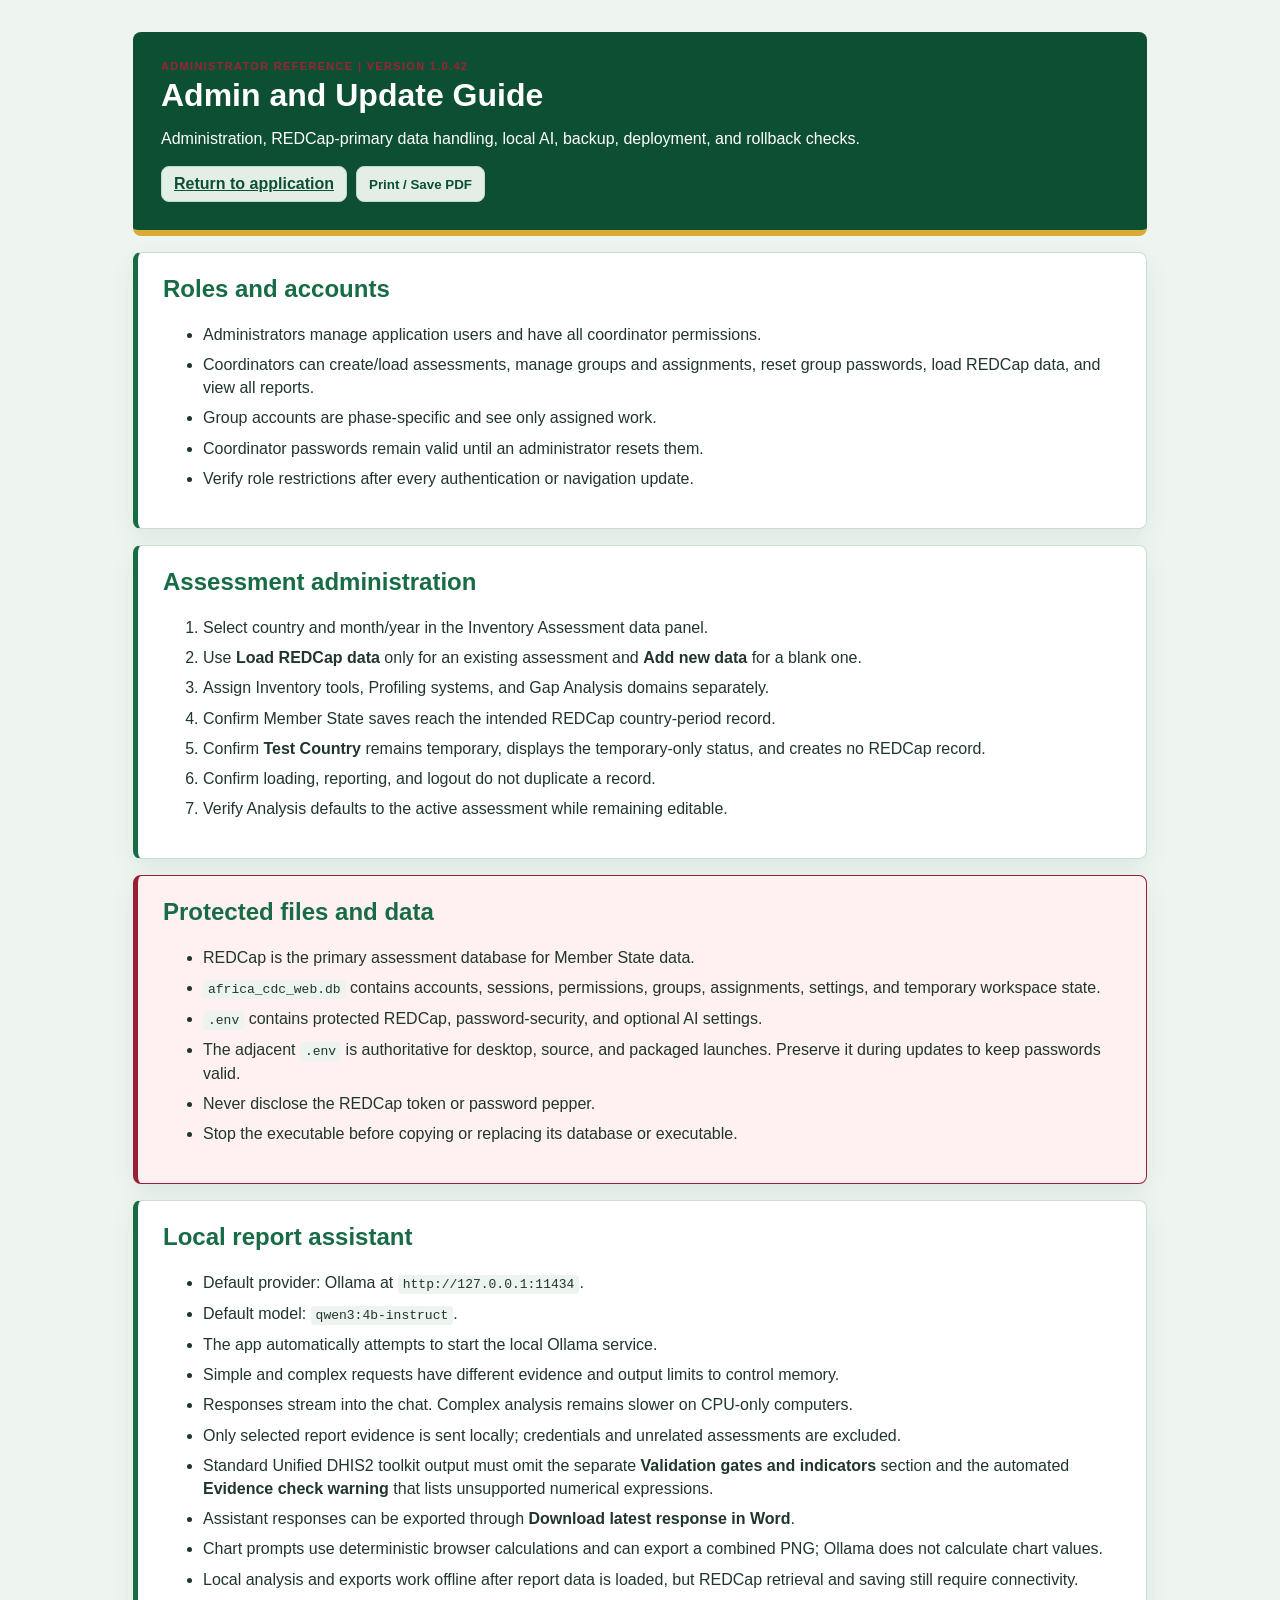
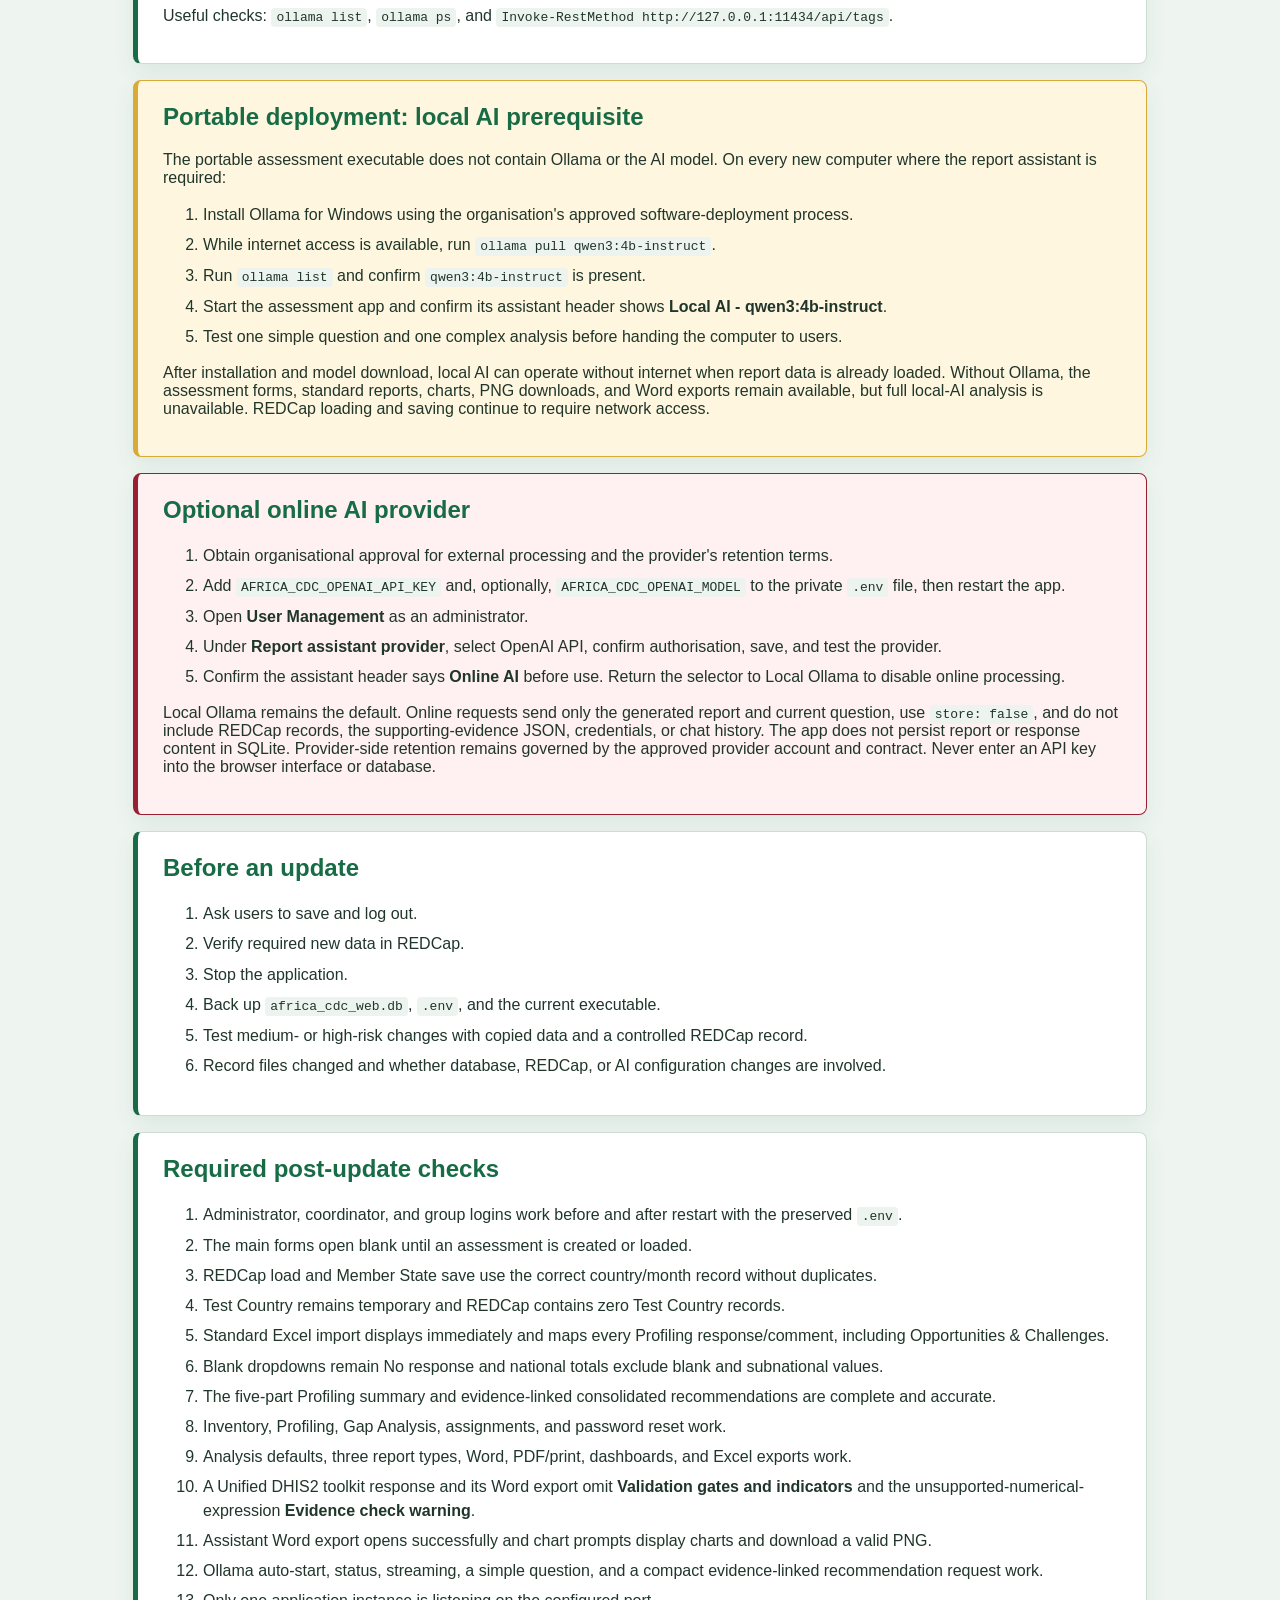
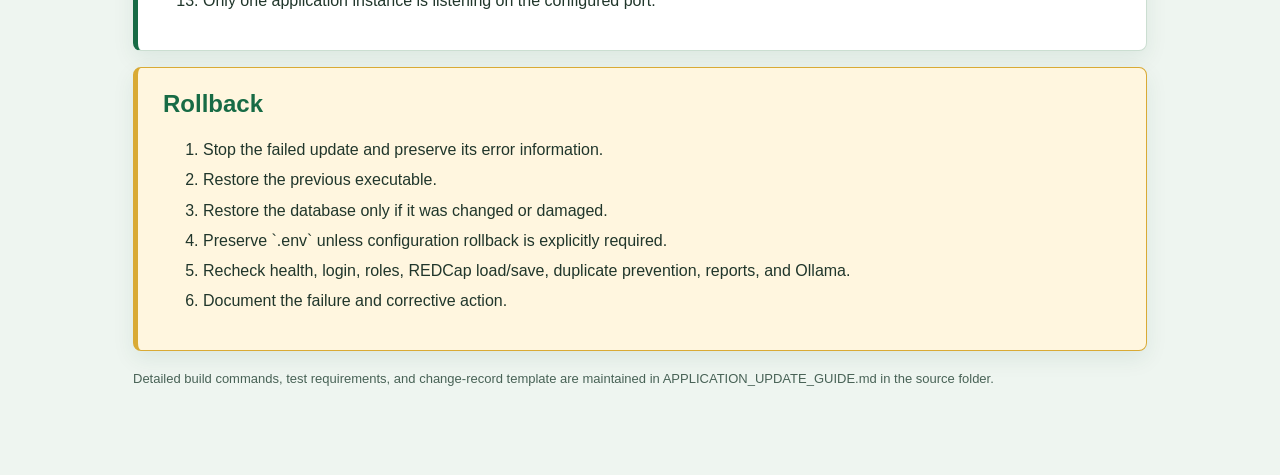
<file: static/admin-guide.html>
<!doctype html>
<html lang="en">
<head>
  <meta charset="utf-8">
  <meta name="viewport" content="width=device-width,initial-scale=1">
  <title>Admin Guide | Africa CDC Assessment</title>
  <link rel="stylesheet" href="styles.css?v=22">
  <style>body{background:#eef5f0}.guide{max-width:1050px;margin:32px auto;padding:0 18px 50px}.guide-header{background:#0d4f32;color:#fff;padding:28px;border-radius:8px;border-bottom:6px solid #d9aa35}.guide-header h1{margin:5px 0}.guide-card{background:#fff;border:1px solid #cbded1;border-left:5px solid #176b45;border-radius:8px;padding:22px 25px;margin-top:16px;box-shadow:0 8px 22px rgba(13,79,50,.08)}.guide-card h2{color:#176b45;margin-top:0}.guide-card li{margin:7px 0;line-height:1.45}.warning{background:#fff6df;border-color:#d9aa35}.danger{background:#fff0f2;border-color:#991f35}.guide-actions{display:flex;gap:9px;flex-wrap:wrap;margin-top:18px}.guide code{background:#edf3ef;padding:2px 5px;border-radius:4px}.guide-footer{margin-top:20px;color:#486256;font-size:13px}</style>
</head>
<body>
<main class="guide">
  <header class="guide-header"><p class="eyebrow">ADMINISTRATOR REFERENCE | VERSION 1.0.42</p><h1>Admin and Update Guide</h1><p>Administration, REDCap-primary data handling, local AI, backup, deployment, and rollback checks.</p><div class="guide-actions"><a class="button secondary" href="app">Return to application</a><button class="button secondary" onclick="window.print()">Print / Save PDF</button></div></header>
  <section class="guide-card"><h2>Roles and accounts</h2><ul><li>Administrators manage application users and have all coordinator permissions.</li><li>Coordinators can create/load assessments, manage groups and assignments, reset group passwords, load REDCap data, and view all reports.</li><li>Group accounts are phase-specific and see only assigned work.</li><li>Coordinator passwords remain valid until an administrator resets them.</li><li>Verify role restrictions after every authentication or navigation update.</li></ul></section>
  <section class="guide-card"><h2>Assessment administration</h2><ol><li>Select country and month/year in the Inventory Assessment data panel.</li><li>Use <strong>Load REDCap data</strong> only for an existing assessment and <strong>Add new data</strong> for a blank one.</li><li>Assign Inventory tools, Profiling systems, and Gap Analysis domains separately.</li><li>Confirm Member State saves reach the intended REDCap country-period record.</li><li>Confirm <strong>Test Country</strong> remains temporary, displays the temporary-only status, and creates no REDCap record.</li><li>Confirm loading, reporting, and logout do not duplicate a record.</li><li>Verify Analysis defaults to the active assessment while remaining editable.</li></ol></section>
  <section class="guide-card danger"><h2>Protected files and data</h2><ul><li>REDCap is the primary assessment database for Member State data.</li><li><code>africa_cdc_web.db</code> contains accounts, sessions, permissions, groups, assignments, settings, and temporary workspace state.</li><li><code>.env</code> contains protected REDCap, password-security, and optional AI settings.</li><li>The adjacent <code>.env</code> is authoritative for desktop, source, and packaged launches. Preserve it during updates to keep passwords valid.</li><li>Never disclose the REDCap token or password pepper.</li><li>Stop the executable before copying or replacing its database or executable.</li></ul></section>
  <section class="guide-card"><h2>Local report assistant</h2><ul><li>Default provider: Ollama at <code>http://127.0.0.1:11434</code>.</li><li>Default model: <code>qwen3:4b-instruct</code>.</li><li>The app automatically attempts to start the local Ollama service.</li><li>Simple and complex requests have different evidence and output limits to control memory.</li><li>Responses stream into the chat. Complex analysis remains slower on CPU-only computers.</li><li>Only selected report evidence is sent locally; credentials and unrelated assessments are excluded.</li><li>Standard Unified DHIS2 toolkit output must omit the separate <strong>Validation gates and indicators</strong> section and the automated <strong>Evidence check warning</strong> that lists unsupported numerical expressions.</li><li>Assistant responses can be exported through <strong>Download latest response in Word</strong>.</li><li>Chart prompts use deterministic browser calculations and can export a combined PNG; Ollama does not calculate chart values.</li><li>Local analysis and exports work offline after report data is loaded, but REDCap retrieval and saving still require connectivity.</li></ul><p>Useful checks: <code>ollama list</code>, <code>ollama ps</code>, and <code>Invoke-RestMethod http://127.0.0.1:11434/api/tags</code>.</p></section>
  <section class="guide-card warning"><h2>Portable deployment: local AI prerequisite</h2><p>The portable assessment executable does not contain Ollama or the AI model. On every new computer where the report assistant is required:</p><ol><li>Install Ollama for Windows using the organisation's approved software-deployment process.</li><li>While internet access is available, run <code>ollama pull qwen3:4b-instruct</code>.</li><li>Run <code>ollama list</code> and confirm <code>qwen3:4b-instruct</code> is present.</li><li>Start the assessment app and confirm its assistant header shows <strong>Local AI - qwen3:4b-instruct</strong>.</li><li>Test one simple question and one complex analysis before handing the computer to users.</li></ol><p>After installation and model download, local AI can operate without internet when report data is already loaded. Without Ollama, the assessment forms, standard reports, charts, PNG downloads, and Word exports remain available, but full local-AI analysis is unavailable. REDCap loading and saving continue to require network access.</p></section>
  <section class="guide-card danger"><h2>Optional online AI provider</h2><ol><li>Obtain organisational approval for external processing and the provider's retention terms.</li><li>Add <code>AFRICA_CDC_OPENAI_API_KEY</code> and, optionally, <code>AFRICA_CDC_OPENAI_MODEL</code> to the private <code>.env</code> file, then restart the app.</li><li>Open <strong>User Management</strong> as an administrator.</li><li>Under <strong>Report assistant provider</strong>, select OpenAI API, confirm authorisation, save, and test the provider.</li><li>Confirm the assistant header says <strong>Online AI</strong> before use. Return the selector to Local Ollama to disable online processing.</li></ol><p>Local Ollama remains the default. Online requests send only the generated report and current question, use <code>store: false</code>, and do not include REDCap records, the supporting-evidence JSON, credentials, or chat history. The app does not persist report or response content in SQLite. Provider-side retention remains governed by the approved provider account and contract. Never enter an API key into the browser interface or database.</p></section>
  <section class="guide-card"><h2>Before an update</h2><ol><li>Ask users to save and log out.</li><li>Verify required new data in REDCap.</li><li>Stop the application.</li><li>Back up <code>africa_cdc_web.db</code>, <code>.env</code>, and the current executable.</li><li>Test medium- or high-risk changes with copied data and a controlled REDCap record.</li><li>Record files changed and whether database, REDCap, or AI configuration changes are involved.</li></ol></section>
  <section class="guide-card"><h2>Required post-update checks</h2><ol><li>Administrator, coordinator, and group logins work before and after restart with the preserved <code>.env</code>.</li><li>The main forms open blank until an assessment is created or loaded.</li><li>REDCap load and Member State save use the correct country/month record without duplicates.</li><li>Test Country remains temporary and REDCap contains zero Test Country records.</li><li>Standard Excel import displays immediately and maps every Profiling response/comment, including Opportunities &amp; Challenges.</li><li>Blank dropdowns remain No response and national totals exclude blank and subnational values.</li><li>The five-part Profiling summary and evidence-linked consolidated recommendations are complete and accurate.</li><li>Inventory, Profiling, Gap Analysis, assignments, and password reset work.</li><li>Analysis defaults, three report types, Word, PDF/print, dashboards, and Excel exports work.</li><li>A Unified DHIS2 toolkit response and its Word export omit <strong>Validation gates and indicators</strong> and the unsupported-numerical-expression <strong>Evidence check warning</strong>.</li><li>Assistant Word export opens successfully and chart prompts display charts and download a valid PNG.</li><li>Ollama auto-start, status, streaming, a simple question, and a compact evidence-linked recommendation request work.</li><li>Only one application instance is listening on the configured port.</li></ol></section>
  <section class="guide-card warning"><h2>Rollback</h2><ol><li>Stop the failed update and preserve its error information.</li><li>Restore the previous executable.</li><li>Restore the database only if it was changed or damaged.</li><li>Preserve `.env` unless configuration rollback is explicitly required.</li><li>Recheck health, login, roles, REDCap load/save, duplicate prevention, reports, and Ollama.</li><li>Document the failure and corrective action.</li></ol></section>
  <p class="guide-footer">Detailed build commands, test requirements, and change-record template are maintained in APPLICATION_UPDATE_GUIDE.md in the source folder.</p>
</main>
</body>
</html>
</file>
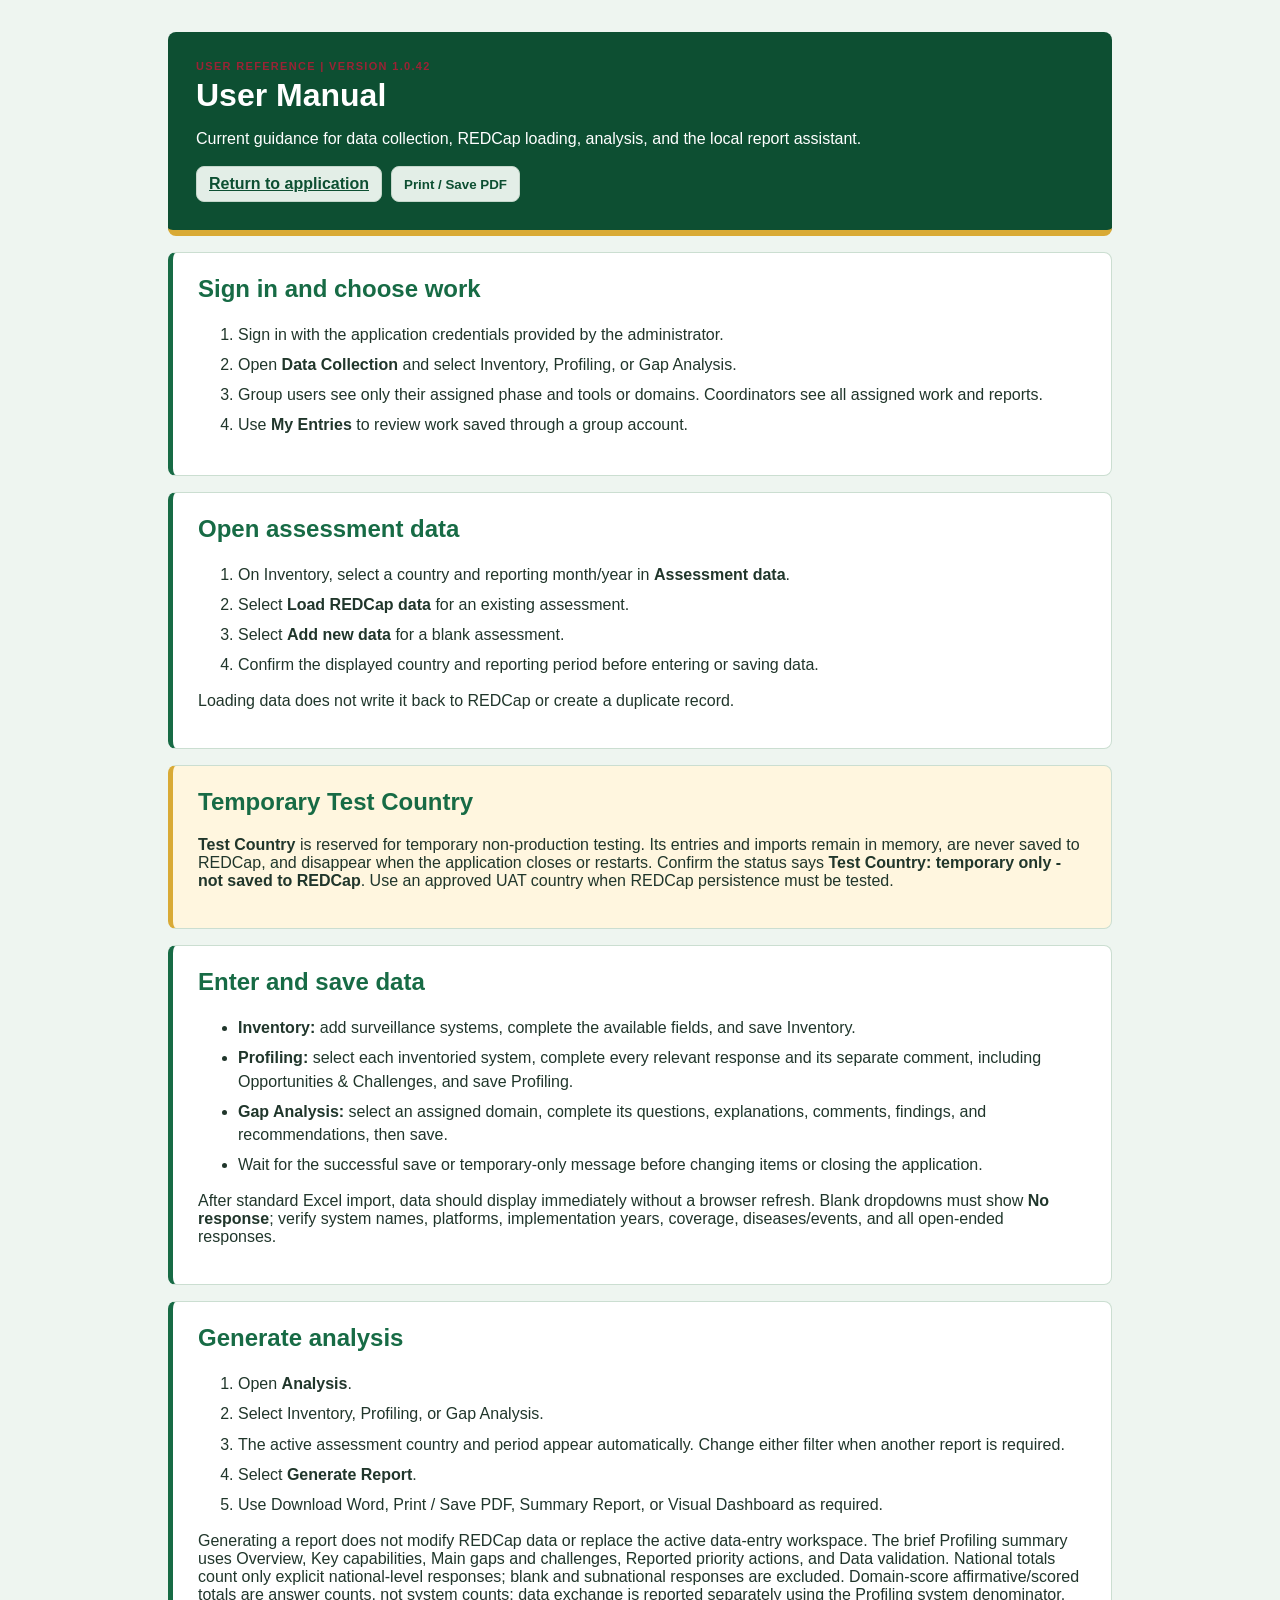
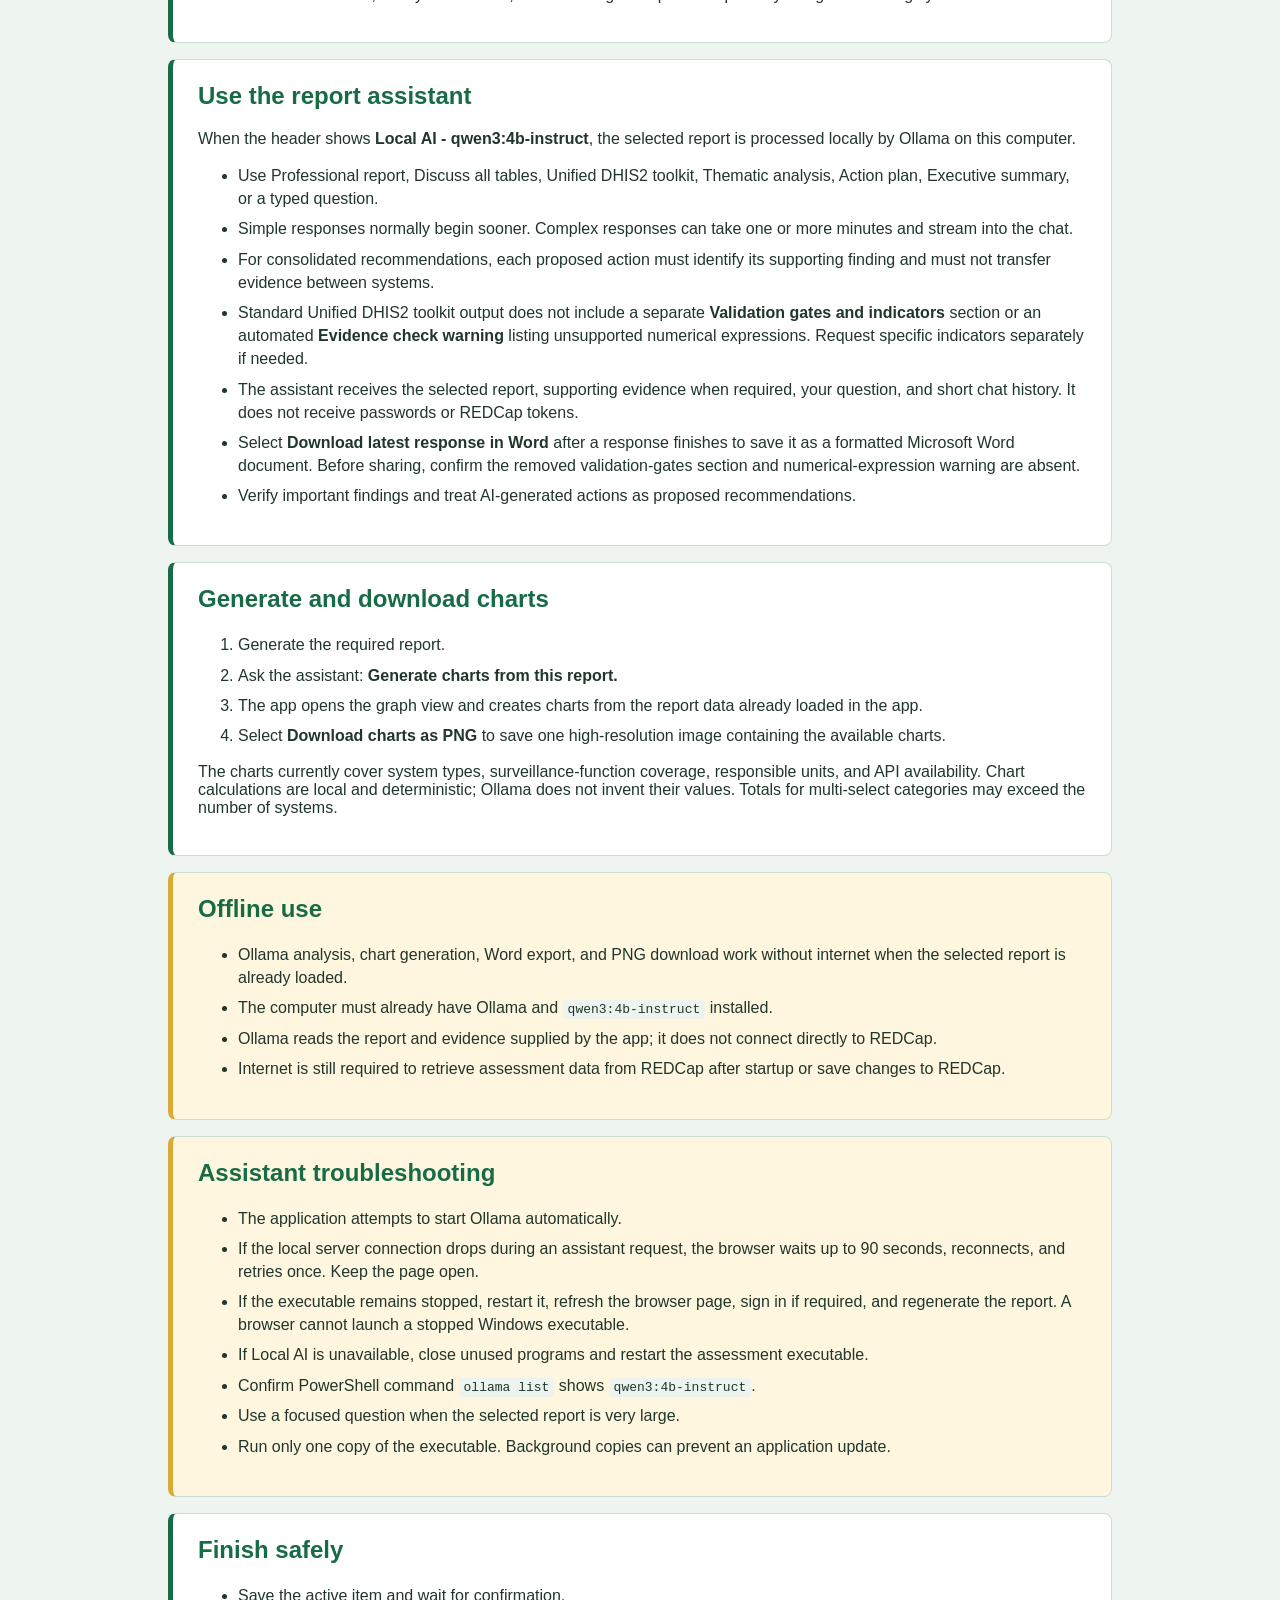
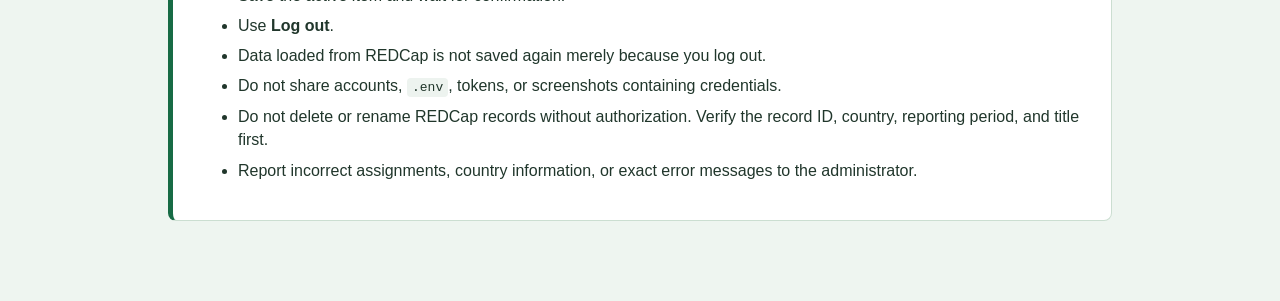
<file: static/user-manual.html>
<!doctype html>
<html lang="en">
<head>
  <meta charset="utf-8">
  <meta name="viewport" content="width=device-width,initial-scale=1">
  <title>User Manual | Africa CDC Assessment</title>
  <link rel="stylesheet" href="styles.css?v=22">
  <style>body{background:#eef5f0}.guide{max-width:980px;margin:32px auto;padding:0 18px 50px}.guide-header{background:#0d4f32;color:#fff;padding:28px;border-radius:8px;border-bottom:6px solid #d9aa35}.guide-header h1{margin:5px 0}.guide-card{background:#fff;border:1px solid #cbded1;border-left:5px solid #176b45;border-radius:8px;padding:22px 25px;margin-top:16px}.guide-card h2{color:#176b45;margin-top:0}.guide-card li{margin:7px 0;line-height:1.45}.guide-actions{display:flex;gap:9px;flex-wrap:wrap;margin-top:18px}.note{background:#fff6df;border-left-color:#d9aa35}.guide code{background:#edf3ef;padding:2px 5px;border-radius:4px}</style>
</head>
<body>
<main class="guide">
  <header class="guide-header"><p class="eyebrow">USER REFERENCE | VERSION 1.0.42</p><h1>User Manual</h1><p>Current guidance for data collection, REDCap loading, analysis, and the local report assistant.</p><div class="guide-actions"><a class="button secondary" href="app">Return to application</a><button class="button secondary" onclick="window.print()">Print / Save PDF</button></div></header>
  <section class="guide-card"><h2>Sign in and choose work</h2><ol><li>Sign in with the application credentials provided by the administrator.</li><li>Open <strong>Data Collection</strong> and select Inventory, Profiling, or Gap Analysis.</li><li>Group users see only their assigned phase and tools or domains. Coordinators see all assigned work and reports.</li><li>Use <strong>My Entries</strong> to review work saved through a group account.</li></ol></section>
  <section class="guide-card"><h2>Open assessment data</h2><ol><li>On Inventory, select a country and reporting month/year in <strong>Assessment data</strong>.</li><li>Select <strong>Load REDCap data</strong> for an existing assessment.</li><li>Select <strong>Add new data</strong> for a blank assessment.</li><li>Confirm the displayed country and reporting period before entering or saving data.</li></ol><p>Loading data does not write it back to REDCap or create a duplicate record.</p></section>
  <section class="guide-card note"><h2>Temporary Test Country</h2><p><strong>Test Country</strong> is reserved for temporary non-production testing. Its entries and imports remain in memory, are never saved to REDCap, and disappear when the application closes or restarts. Confirm the status says <strong>Test Country: temporary only - not saved to REDCap</strong>. Use an approved UAT country when REDCap persistence must be tested.</p></section>
  <section class="guide-card"><h2>Enter and save data</h2><ul><li><strong>Inventory:</strong> add surveillance systems, complete the available fields, and save Inventory.</li><li><strong>Profiling:</strong> select each inventoried system, complete every relevant response and its separate comment, including Opportunities &amp; Challenges, and save Profiling.</li><li><strong>Gap Analysis:</strong> select an assigned domain, complete its questions, explanations, comments, findings, and recommendations, then save.</li><li>Wait for the successful save or temporary-only message before changing items or closing the application.</li></ul><p>After standard Excel import, data should display immediately without a browser refresh. Blank dropdowns must show <strong>No response</strong>; verify system names, platforms, implementation years, coverage, diseases/events, and all open-ended responses.</p></section>
  <section class="guide-card"><h2>Generate analysis</h2><ol><li>Open <strong>Analysis</strong>.</li><li>Select Inventory, Profiling, or Gap Analysis.</li><li>The active assessment country and period appear automatically. Change either filter when another report is required.</li><li>Select <strong>Generate Report</strong>.</li><li>Use Download Word, Print / Save PDF, Summary Report, or Visual Dashboard as required.</li></ol><p>Generating a report does not modify REDCap data or replace the active data-entry workspace. The brief Profiling summary uses Overview, Key capabilities, Main gaps and challenges, Reported priority actions, and Data validation. National totals count only explicit national-level responses; blank and subnational responses are excluded. Domain-score affirmative/scored totals are answer counts, not system counts; data exchange is reported separately using the Profiling system denominator.</p></section>
  <section class="guide-card"><h2>Use the report assistant</h2><p>When the header shows <strong>Local AI - qwen3:4b-instruct</strong>, the selected report is processed locally by Ollama on this computer.</p><ul><li>Use Professional report, Discuss all tables, Unified DHIS2 toolkit, Thematic analysis, Action plan, Executive summary, or a typed question.</li><li>Simple responses normally begin sooner. Complex responses can take one or more minutes and stream into the chat.</li><li>For consolidated recommendations, each proposed action must identify its supporting finding and must not transfer evidence between systems.</li><li>Standard Unified DHIS2 toolkit output does not include a separate <strong>Validation gates and indicators</strong> section or an automated <strong>Evidence check warning</strong> listing unsupported numerical expressions. Request specific indicators separately if needed.</li><li>The assistant receives the selected report, supporting evidence when required, your question, and short chat history. It does not receive passwords or REDCap tokens.</li><li>Select <strong>Download latest response in Word</strong> after a response finishes to save it as a formatted Microsoft Word document. Before sharing, confirm the removed validation-gates section and numerical-expression warning are absent.</li><li>Verify important findings and treat AI-generated actions as proposed recommendations.</li></ul></section>
  <section class="guide-card"><h2>Generate and download charts</h2><ol><li>Generate the required report.</li><li>Ask the assistant: <strong>Generate charts from this report.</strong></li><li>The app opens the graph view and creates charts from the report data already loaded in the app.</li><li>Select <strong>Download charts as PNG</strong> to save one high-resolution image containing the available charts.</li></ol><p>The charts currently cover system types, surveillance-function coverage, responsible units, and API availability. Chart calculations are local and deterministic; Ollama does not invent their values. Totals for multi-select categories may exceed the number of systems.</p></section>
  <section class="guide-card note"><h2>Offline use</h2><ul><li>Ollama analysis, chart generation, Word export, and PNG download work without internet when the selected report is already loaded.</li><li>The computer must already have Ollama and <code>qwen3:4b-instruct</code> installed.</li><li>Ollama reads the report and evidence supplied by the app; it does not connect directly to REDCap.</li><li>Internet is still required to retrieve assessment data from REDCap after startup or save changes to REDCap.</li></ul></section>
  <section class="guide-card note"><h2>Assistant troubleshooting</h2><ul><li>The application attempts to start Ollama automatically.</li><li>If the local server connection drops during an assistant request, the browser waits up to 90 seconds, reconnects, and retries once. Keep the page open.</li><li>If the executable remains stopped, restart it, refresh the browser page, sign in if required, and regenerate the report. A browser cannot launch a stopped Windows executable.</li><li>If Local AI is unavailable, close unused programs and restart the assessment executable.</li><li>Confirm PowerShell command <code>ollama list</code> shows <code>qwen3:4b-instruct</code>.</li><li>Use a focused question when the selected report is very large.</li><li>Run only one copy of the executable. Background copies can prevent an application update.</li></ul></section>
  <section class="guide-card"><h2>Finish safely</h2><ul><li>Save the active item and wait for confirmation.</li><li>Use <strong>Log out</strong>.</li><li>Data loaded from REDCap is not saved again merely because you log out.</li><li>Do not share accounts, <code>.env</code>, tokens, or screenshots containing credentials.</li><li>Do not delete or rename REDCap records without authorization. Verify the record ID, country, reporting period, and title first.</li><li>Report incorrect assignments, country information, or exact error messages to the administrator.</li></ul></section>
</main>
</body>
</html>
</file>
<file: static/styles.css>
:root{--green:#176b45;--dark:#0d4f32;--leaf:#78a942;--gold:#d5a83f;--red:#9b2335;--bg:#eef5f0;--surface:#fff;--border:#bdd0c3;--text:#20362b;--muted:#64776c;--shadow:0 8px 24px rgba(18,75,48,.08)}
.profiling-question{display:flex;flex-direction:column;gap:9px;padding:13px;border:1px solid #d7e5db;border-radius:10px;background:#fff}.profiling-question>label{margin:0}.profiling-comment-label{padding-top:8px;border-top:1px dashed #d7e5db;color:var(--muted)!important;font-size:12px}.profiling-comment-field{min-height:54px;background:#fffcf3!important;border-color:#e1cd91!important}
.saved-question-comment{margin-top:7px;padding-top:7px;border-top:1px dashed #d7e5db;color:#52665b}
.password-dialog{width:min(520px,calc(100% - 32px));border:0;border-radius:16px;padding:0;box-shadow:0 24px 70px #0d3c2b55}.password-dialog::backdrop{background:#082d20aa}.password-dialog form{display:grid;gap:14px;padding:24px}.password-dialog label{display:grid;gap:6px;font-weight:700}
*{box-sizing:border-box}body{margin:0;background:var(--bg);color:var(--text);font-family:Segoe UI,Arial,sans-serif;min-height:100vh}.app-header{background:var(--surface);border-bottom:4px solid var(--gold);box-shadow:0 2px 12px rgba(13,79,50,.08);position:sticky;top:0;z-index:20}.brand{max-width:1600px;margin:auto;padding:16px 28px 10px;display:flex;justify-content:space-between;align-items:center;gap:24px}.brand img{width:190px;height:auto}.brand h1{font-size:clamp(20px,2vw,30px);margin:2px 0;color:var(--green)}.eyebrow{margin:0;color:var(--red);font-size:11px;font-weight:800;letter-spacing:.12em}.app-header nav{max-width:1600px;margin:auto;padding:0 28px;display:flex;gap:6px}.nav-button{border:0;background:transparent;padding:11px 18px;color:var(--dark);font-weight:700;border-radius:8px 8px 0 0;cursor:pointer}.nav-button:hover{background:#e4efe8}.nav-button.active{background:var(--green);color:#fff}main{max-width:1600px;margin:auto;padding:22px 28px 40px}.view{display:none}.view.active{display:grid}#workspace-view{grid-template-columns:320px minmax(0,1fr);gap:20px}.card{background:var(--surface);border:1px solid var(--border);border-radius:14px;box-shadow:var(--shadow)}.sidebar{padding:20px;align-self:start;position:sticky;top:145px;max-height:calc(100vh - 170px);overflow:auto}.sidebar h2,.sidebar h3{margin:4px 0 14px}.sidebar label{display:block;font-weight:700;font-size:13px;margin:12px 0 6px}select,input,textarea{font:inherit;color:var(--text);background:#fff;border:1px solid var(--border);border-radius:8px;padding:10px;width:100%;outline:none}select:focus,input:focus,textarea:focus{border-color:var(--green);box-shadow:0 0 0 3px rgba(23,107,69,.13)}textarea{resize:none;overflow:hidden;line-height:1.5}.inline-form{display:grid;grid-template-columns:1fr auto;gap:7px}.sidebar-divider{height:1px;background:var(--border);margin:20px 0}.domain-heading,.domain-title-row,.page-heading{display:flex;justify-content:space-between;align-items:center;gap:18px}.pill{background:#e2eee7;color:var(--dark);border-radius:99px;padding:4px 9px;font-weight:800;font-size:12px}.domain-list{display:grid;gap:7px}.domain-item{width:100%;border:1px solid var(--border);background:#fff;text-align:left;border-radius:9px;padding:10px;cursor:pointer;display:grid;grid-template-columns:30px 1fr;gap:9px;color:var(--text)}.domain-item:hover{border-color:var(--green);background:#f5faf7}.domain-item.active{border-color:var(--green);box-shadow:0 0 0 2px rgba(23,107,69,.14);background:#eff8f2}.domain-index{width:27px;height:27px;border-radius:50%;background:#e2eee7;display:grid;place-items:center;font-weight:800;color:var(--green)}.domain-item.active .domain-index{background:var(--green);color:#fff}.domain-name{font-weight:700;font-size:13px}.domain-meta{font-size:11px;color:var(--muted);margin-top:3px}.sidebar-actions{display:grid;gap:8px;margin-top:18px}.button{border:1px solid transparent;border-radius:8px;padding:10px 14px;font-weight:800;cursor:pointer;text-align:center}.button.primary{background:var(--green);color:#fff}.button.primary:hover{background:var(--dark)}.button.secondary{background:#e3eee7;color:var(--dark);border-color:#c5d7cb}.button.ghost{background:#fff;color:var(--green);border-color:var(--green)}.button.danger{background:#fff0f2;color:var(--red);border-color:#e6bac1}.file-button{margin:0!important}.content-column{display:grid;gap:16px;align-content:start}.assessment-meta{padding:18px;display:grid;grid-template-columns:1fr auto;gap:10px}.assessment-meta textarea{grid-column:1/-1}.title-input{font-size:22px;font-weight:800;border:0;padding:2px 0;color:var(--green)}.save-state{font-size:12px;color:var(--muted);display:flex;align-items:center;gap:7px}.status-dot{width:9px;height:9px;border-radius:50%;background:var(--leaf)}.empty-state{text-align:center;padding:70px 24px}.empty-icon{width:64px;height:64px;border-radius:50%;display:grid;place-items:center;background:var(--green);color:#fff;font-size:25px;font-weight:900;margin:auto}.empty-state h2{color:var(--green)}#domain-workspace{padding:24px}.domain-title-row h2{margin:4px 0;color:var(--green)}.domain-actions{display:flex;gap:9px;align-items:center}.owner-badge{padding:7px 10px;border-radius:99px;background:#e4f0e8;color:var(--dark);font-weight:800;font-size:12px}.progress-track{height:8px;background:#e3ece6;border-radius:99px;overflow:hidden;margin:18px 0 6px}.progress-track span{display:block;height:100%;background:linear-gradient(90deg,var(--green),var(--leaf));width:0;transition:width .25s}.question-card{border-top:1px solid #dce8e0;padding:22px 4px}.question-card:first-child{border-top:0}.question-label{font-size:16px;font-weight:750;line-height:1.4;margin:0 0 12px}.question-id{color:var(--green);margin-right:7px}.multi-options{display:grid;grid-template-columns:repeat(auto-fit,minmax(220px,1fr));gap:8px}.check-option{display:flex;align-items:center;gap:9px;padding:9px;border:1px solid var(--border);border-radius:8px;font-size:13px}.check-option input{width:auto}.field-label{display:block;font-size:12px;font-weight:800;color:var(--muted);margin:10px 0 5px}.comment-field{background:#fffbef;border-color:#e6d39b}.sticky-save{position:sticky;bottom:0;background:rgba(255,255,255,.96);border-top:1px solid var(--border);padding:14px 2px 2px;display:flex;justify-content:space-between;align-items:center}.hidden{display:none!important}.toast{position:fixed;right:24px;top:145px;background:var(--dark);color:#fff;padding:12px 17px;border-radius:9px;box-shadow:var(--shadow);opacity:0;transform:translateY(-8px);pointer-events:none;transition:.2s;z-index:40}.toast.show{opacity:1;transform:translateY(0)}.page-heading{margin-bottom:18px}.page-heading h2{margin:3px 0;color:var(--green);font-size:28px}.metrics{display:grid;grid-template-columns:repeat(4,1fr);gap:14px;margin-bottom:18px}.metric{padding:18px}.metric strong{display:block;font-size:30px;color:var(--green)}.metric span{font-size:12px;color:var(--muted);font-weight:700}.dashboard-grid{display:grid;grid-template-columns:1fr 1fr;gap:18px}.chart-card,.status-table-card{padding:20px}.chart-card h3,.status-table-card h3{margin-top:0;color:var(--dark)}.bar-chart{display:grid;gap:12px}.bar-row{display:grid;grid-template-columns:minmax(150px,1fr) 3fr 42px;gap:10px;align-items:center}.bar-label{font-size:12px;font-weight:700}.bar-track{height:18px;background:#e6eee9;border-radius:4px;overflow:hidden}.bar-fill{height:100%;background:linear-gradient(90deg,var(--green),var(--leaf));min-width:2px}.bar-value{font-size:12px;font-weight:800}.status-table-card{margin-top:18px}.table-wrap{overflow:auto}table{border-collapse:collapse;width:100%;font-size:13px}th{background:var(--green);color:#fff;text-align:left;padding:11px;position:sticky;top:0}td{padding:10px 11px;border-bottom:1px solid #dfe9e2}tbody tr:nth-child(even){background:#f2f7f4}.report-summary{display:grid;gap:14px}.report-domain{padding:20px}.report-domain h3{margin:0;color:var(--green)}.report-meta{font-size:12px;color:var(--muted);margin:4px 0 14px}.report-columns{display:grid;grid-template-columns:1fr 1fr;gap:18px}.report-block{border-left:4px solid var(--gold);padding-left:14px}.report-block.recommendations{border-color:var(--green)}.report-block h4{margin:0 0 8px}.empty-note{color:var(--muted);font-style:italic}.button-row{display:flex;gap:8px}footer{max-width:1600px;margin:auto;padding:14px 28px;color:var(--muted);font-size:12px;display:flex;justify-content:space-between}@media(max-width:900px){.brand img{width:130px}#workspace-view{grid-template-columns:1fr}.sidebar{position:static;max-height:none}.dashboard-grid,.report-columns{grid-template-columns:1fr}.metrics{grid-template-columns:1fr 1fr}.app-header{position:static}.toast{top:20px}.assessment-meta{grid-template-columns:1fr}.save-state{grid-row:3}}
.phase-form-view{max-width:1500px;margin:0 auto}.phase-card{padding:24px;margin-bottom:18px}.phase-card>h3{color:var(--green);margin:0 0 18px;padding-bottom:10px;border-bottom:2px solid #e4eee9}.form-grid{display:grid;grid-template-columns:repeat(2,minmax(260px,1fr));gap:16px 22px}.form-grid.compact{margin-bottom:24px}.form-grid label,.stacked-label,.phase2-toolbar label{display:flex;flex-direction:column;gap:7px;font-weight:700;color:var(--text)}.form-grid input,.form-grid select,.form-grid textarea,.phase2-toolbar select,.phase-card>label textarea{width:100%;font-weight:400}.section-title-row{display:flex;align-items:center;justify-content:space-between;gap:12px;margin:10px 0 14px}.section-title-row h3,.section-title-row h4{margin:0;color:var(--green)}.tool-card{padding:20px;margin-bottom:16px;border-left:5px solid var(--gold)}.phase2-toolbar{padding:18px 22px;display:flex;align-items:end;justify-content:space-between;margin-bottom:18px}.phase2-toolbar label{min-width:min(520px,70vw)}.stacked-label{margin-top:18px}@media(max-width:780px){.form-grid{grid-template-columns:1fr}.phase2-toolbar{align-items:stretch;flex-direction:column;gap:12px}.phase2-toolbar label{min-width:0}}
@media print{.app-header,.sidebar,.page-heading .button-row,footer,.toast{display:none!important}main{padding:0}.view{display:none!important}#report-view.active,#fullreport-view.active{display:block!important}.card{box-shadow:none;break-inside:avoid}.report-domain{margin-bottom:12px}}
.multi-picker{display:grid;grid-template-columns:repeat(auto-fit,minmax(190px,1fr));gap:7px;padding:10px;border:1px solid var(--border);border-radius:9px;background:#f7faf8}.multi-picker>.custom-multi{grid-column:1/-1;margin-top:4px}.multi-picker .check-option{font-weight:500;background:#fff}
.nav-spacer{flex:1}.file-nav{display:inline-block}.app-header nav{overflow-x:auto}.page-heading>.button-row{flex-wrap:wrap;justify-content:flex-end}
.workflow-actions{display:flex;gap:10px;justify-content:flex-end;align-items:center;margin:18px 0 0;padding:12px;background:rgba(238,245,240,.96);border-top:1px solid var(--border);position:sticky;bottom:0;z-index:5}
.output-tabs{display:flex;gap:8px;margin-bottom:14px}.web-report{display:grid;gap:16px}.report-hero{padding:28px;background:linear-gradient(125deg,#0d4f32,#176b45 68%,#2d855c);color:#fff;border-radius:16px;box-shadow:0 12px 30px rgba(13,79,50,.18);border-bottom:6px solid var(--gold)}.report-hero h2{margin:0 0 8px;font-size:28px}.report-hero p{margin:3px 0;color:#eef8f1}.report-section{background:#fff;border:1px solid var(--border);border-radius:14px;padding:22px 24px;box-shadow:var(--shadow);border-left:5px solid var(--green)}.report-section.phase-section{border-left-color:var(--red)}.report-section h2{color:var(--green);margin:0 0 16px;font-size:23px}.report-section h3{color:var(--dark);margin:20px 0 10px;padding-bottom:7px;border-bottom:2px solid #e1ece5;font-size:17px}.report-section p{line-height:1.65;margin:7px 0}.report-section ul{margin:8px 0;padding-left:22px}.report-section li{margin:5px 0;line-height:1.5}.report-table{overflow:auto;margin:12px 0 18px;border:1px solid var(--border);border-radius:10px}.report-table table{min-width:650px}.report-table th{background:linear-gradient(90deg,var(--dark),var(--green));position:static}.report-table td{vertical-align:top;line-height:1.4}.report-meta-grid{display:flex;gap:12px;flex-wrap:wrap}.report-meta-chip{background:#e8f2eb;color:var(--dark);border:1px solid #c4d9ca;border-radius:99px;padding:7px 12px;font-weight:700}.output-dashboard{background:linear-gradient(180deg,#f7fbf8,#edf5f0);border:1px solid var(--border);border-radius:16px;padding:20px}.chart-card{position:relative;overflow:hidden;border-top:5px solid var(--green)}.chart-card:nth-child(2){border-top-color:var(--gold)}.chart-card:nth-child(3){border-top-color:var(--red)}.chart-card:nth-child(4){border-top-color:var(--leaf)}.chart-card:after{content:"";position:absolute;width:110px;height:110px;border-radius:50%;right:-55px;top:-65px;background:rgba(23,107,69,.06)}.bar-row{grid-template-columns:minmax(145px,1.2fr) 3fr 46px}.bar-track{height:22px;background:#e3ece6;border-radius:99px;padding:3px}.bar-fill{border-radius:99px;box-shadow:inset 0 -2px 0 rgba(0,0,0,.1);transition:width .5s ease}.bar-fill.palette-0{background:linear-gradient(90deg,#0d4f32,#24895c)}.bar-fill.palette-1{background:linear-gradient(90deg,#c28d20,#e3bd55)}.bar-fill.palette-2{background:linear-gradient(90deg,#7d1c2c,#b43a4e)}.bar-fill.palette-3{background:linear-gradient(90deg,#5f8c35,#8ebc55)}.bar-fill.palette-4{background:linear-gradient(90deg,#126d75,#2f9da4)}.metric{border-top:4px solid var(--green);background:linear-gradient(145deg,#fff,#f4faf6)}.metric:nth-child(2){border-color:var(--gold)}.metric:nth-child(3){border-color:var(--red)}.metric:nth-child(4){border-color:var(--leaf)}
.bar-fill{display:block;height:100%;min-width:8px;box-shadow:inset 0 -2px 0 rgba(0,0,0,.12),0 2px 5px rgba(13,79,50,.16)}
.output-dashboard .dashboard-grid{display:grid;grid-template-columns:minmax(0,1fr);align-items:start;gap:18px}.output-dashboard .chart-card{height:max-content;min-height:0;padding:22px 24px}.output-dashboard .bar-chart{display:grid;gap:9px}.output-dashboard .bar-row{display:grid;grid-template-columns:minmax(210px,32%) minmax(260px,1fr) 56px;gap:14px;align-items:center;min-height:38px}.output-dashboard .bar-label{line-height:1.3}.output-dashboard .bar-track{width:100%;height:24px}.output-dashboard .bar-value{text-align:right;font-size:13px}@media(max-width:760px){.output-dashboard{padding:12px}.output-dashboard .chart-card{padding:18px 14px}.output-dashboard .bar-row{grid-template-columns:minmax(0,1fr) 48px;gap:5px 10px}.output-dashboard .bar-label{grid-column:1/2}.output-dashboard .bar-value{grid-column:2/3}.output-dashboard .bar-track{grid-column:1/3;grid-row:2}}
.vertical-chart-scroll{width:100%;overflow-x:auto;overflow-y:hidden;padding:8px 2px 4px}.vertical-chart{height:350px;min-width:100%;display:flex;align-items:flex-end;gap:18px;padding:24px 24px 82px;border-left:2px solid #9eb8a7;border-bottom:2px solid #9eb8a7;position:relative;background:linear-gradient(to top,rgba(23,107,69,.07) 1px,transparent 1px);background-size:100% 25%}.chart-grid-lines{position:absolute;inset:24px 0 82px 0;pointer-events:none}.chart-grid-lines span{display:block;height:25%;border-top:1px dashed rgba(13,79,50,.18)}.vbar-item{height:100%;width:76px;min-width:76px;display:flex;flex-direction:column;justify-content:flex-end;align-items:center;position:relative;z-index:1}.vbar-column{display:block;width:48px;min-height:8px;border-radius:8px 8px 2px 2px;box-shadow:inset -5px 0 8px rgba(255,255,255,.14),0 3px 7px rgba(13,79,50,.2);transition:height .55s ease}.vbar-column.palette-0{background:linear-gradient(180deg,#2f9568,#0d4f32)}.vbar-column.palette-1{background:linear-gradient(180deg,#edca6a,#c28d20)}.vbar-column.palette-2{background:linear-gradient(180deg,#c65062,#7d1c2c)}.vbar-column.palette-3{background:linear-gradient(180deg,#9ac963,#5f8c35)}.vbar-column.palette-4{background:linear-gradient(180deg,#43abb1,#126d75)}.vbar-value{font-size:13px;font-weight:900;color:var(--dark);margin-bottom:5px}.vbar-label{position:absolute;top:calc(100% + 9px);left:50%;transform:translateX(-50%);width:104px;text-align:center;font-size:11px;font-weight:750;line-height:1.2;color:var(--text);overflow-wrap:anywhere}.vertical-chart-scroll::-webkit-scrollbar{height:10px}.vertical-chart-scroll::-webkit-scrollbar-thumb{background:#94b5a0;border-radius:99px}.vertical-chart-scroll::-webkit-scrollbar-track{background:#e2ece5;border-radius:99px}@media(max-width:760px){.vertical-chart{height:325px;gap:14px;padding-left:18px;padding-right:18px}.vbar-item{width:68px;min-width:68px}.vbar-column{width:42px}.vbar-label{width:92px;font-size:10px}}

/* Friendlier data-entry controls */
.brand{justify-content:flex-start;align-items:flex-start;padding-top:12px}.brand img{flex:0 0 auto}
footer{background:#fff;border-top:3px solid var(--gold);color:var(--dark);font-size:15px;font-weight:800}footer #connection-status{display:inline-flex;align-items:center;gap:7px;padding:6px 10px;border:1px solid #a9cbb5;border-radius:6px;background:#e7f3eb;color:var(--green);font-weight:800}footer #connection-status:before{content:"";display:block;width:9px;height:9px;border-radius:50%;background:var(--green);box-shadow:0 0 0 3px rgba(23,107,69,.13)}@media(max-width:580px){footer{align-items:flex-start;flex-direction:column;gap:8px;font-size:13px}.brand h1{font-size:20px}}
.inventory-toolbar{display:flex;align-items:flex-end;justify-content:space-between;gap:18px;padding:15px 18px;margin-bottom:14px;border:1px solid var(--border);border-radius:11px;background:#f3f8f5}.inventory-toolbar label{display:flex;flex-direction:column;gap:6px;min-width:min(520px,70vw);font-size:13px;font-weight:800}.tool-page-heading{display:flex;align-items:center;justify-content:space-between;gap:16px;padding:17px 20px;background:#f8fbf9;border-left:5px solid var(--gold);border-bottom:1px solid var(--border)}.tool-page-heading>span:first-child{display:flex;align-items:center;gap:11px}.button:disabled{opacity:.45;cursor:not-allowed}.tool-page{margin-bottom:16px}
.inventory-collaboration{margin:18px 0;padding:18px;border:1px solid var(--border);border-radius:12px;background:#f8fbf9}.inventory-collaboration h3{margin:0 0 4px;color:var(--green)}.inventory-collaboration p{margin:0}.inventory-group-controls{display:grid;grid-template-columns:1fr 1fr;gap:14px;margin:16px 0}.inventory-group-controls>label,.inventory-group-controls>div>label{display:block;font-size:13px;font-weight:800;margin-bottom:6px}.inventory-assignment-list{display:grid;gap:7px}.inventory-assignment-row{display:grid;grid-template-columns:minmax(180px,1fr) minmax(180px,320px);gap:12px;align-items:center;padding:9px 11px;background:#fff;border:1px solid var(--border);border-radius:8px}.inventory-assignment-row strong{font-size:13px}.assignment-owner{font-size:11px;color:var(--muted);display:block;margin-top:2px}.assignment-actions{display:flex;align-items:center;gap:6px}.assignment-actions select{min-width:0;flex:1}.assignment-actions .button{white-space:nowrap}
.multi-picker,.multi-options{grid-template-columns:repeat(auto-fit,minmax(150px,1fr));gap:5px;padding:7px}.multi-picker .check-option,.multi-options .check-option{min-height:32px;padding:5px 7px;gap:6px;font-size:12px;line-height:1.25}.multi-picker .check-option input,.multi-options .check-option input{width:14px;height:14px;min-width:14px;margin:0}.multi-picker>.custom-multi{min-height:34px;padding:7px 9px;font-size:12px;margin-top:2px}
.logout-button{color:var(--red);border-left:1px solid var(--border)}
.required-mark,.optional-mark{display:inline-block;margin-left:6px;font-size:10px;font-weight:800;letter-spacing:.02em;vertical-align:middle}.required-mark{color:var(--red);background:#fff0f2;border-radius:99px;padding:2px 7px}.optional-mark{color:var(--muted);font-weight:600}.tool-card,.profile-section{padding:0;overflow:hidden}.tool-card>summary,.profile-section>summary{display:flex;align-items:center;justify-content:space-between;gap:16px;padding:17px 20px;cursor:pointer;list-style:none;background:#f8fbf9;border-left:5px solid var(--gold)}.tool-card>summary::-webkit-details-marker,.profile-section>summary::-webkit-details-marker{display:none}.tool-card>summary:after,.profile-section>summary:after{content:"⌄";font-size:20px;color:var(--green);transition:transform .2s}.tool-card[open]>summary:after,.profile-section[open]>summary:after{transform:rotate(180deg)}.tool-card>summary>span:first-child,.profile-section>summary>span:first-child{display:flex;align-items:center;gap:11px;min-width:0}.tool-number,.section-number{display:grid;place-items:center;flex:0 0 30px;width:30px;height:30px;border-radius:50%;background:var(--green);color:#fff;font-weight:900}.completion-badge{margin-left:auto;white-space:nowrap;background:#e4f0e8;color:var(--dark);border-radius:99px;padding:5px 9px;font-size:11px;font-weight:800}.tool-card-body,.profile-section-body{padding:20px 22px 24px}.section-hint{margin:0;color:var(--muted);font-size:12px}.profile-section>summary{border-left-color:var(--green)}.profile-section[open]>summary{border-bottom:1px solid var(--border)}.profile-progress{min-width:min(390px,42vw)}.profile-progress>div:first-child{display:flex;align-items:center;justify-content:space-between;gap:14px}.profile-progress strong{font-size:12px;color:var(--dark)}.profile-progress .progress-track{margin:10px 0 0}.needs-save{background:var(--gold)!important;color:#2f260b!important}.check-option{cursor:pointer;transition:.15s}.check-option:has(input:checked){border-color:var(--green);background:#eaf5ee;box-shadow:0 0 0 1px rgba(23,107,69,.16)}.question-card{margin:14px 0;padding:22px;border:1px solid #d7e5db;border-radius:12px;background:#fff}.question-card:first-child{border-top:1px solid #d7e5db}.question-count{font-size:10px;font-weight:900;letter-spacing:.08em;text-transform:uppercase;color:var(--muted);margin-bottom:8px}.finding-details{margin-top:14px;border:1px dashed #d8bd70;border-radius:9px;background:#fffcf3}.finding-details>summary{cursor:pointer;padding:11px 13px;color:#6c5518;font-size:12px;font-weight:800}.finding-details>summary span{float:right;color:var(--muted);font-weight:600}.finding-details[open]{padding:0 13px 13px}.finding-details[open]>summary{margin:0 -13px}.finding-details .comment-field{background:#fff}.form-grid label:focus-within{color:var(--green)}
@media(max-width:780px){.tool-card>summary,.profile-section>summary{padding:14px}.completion-badge{font-size:10px}.tool-card-body,.profile-section-body{padding:16px 14px}.profile-progress{min-width:0;width:100%}.question-card{padding:17px 14px}.page-heading{align-items:flex-start;flex-direction:column}.page-heading>.button-row{justify-content:flex-start}.inventory-toolbar{align-items:stretch;flex-direction:column}.inventory-toolbar label{min-width:0}.workflow-actions{flex-wrap:wrap}.tool-page-heading{padding:14px}}
@media(max-width:780px){.inventory-group-controls,.inventory-assignment-row{grid-template-columns:1fr}}
.multi-picker,.multi-options{grid-template-columns:repeat(auto-fit,minmax(120px,1fr))}
.working-group-bar{margin:10px 0;padding:10px 13px;background:#f3f8f5;border:1px solid var(--border);border-radius:10px}.working-group-bar label{display:grid;grid-template-columns:auto minmax(220px,520px);align-items:center;gap:12px;font-weight:800}.admin-assignment-panel>summary{display:flex;justify-content:space-between;align-items:center;gap:12px;cursor:pointer;list-style:none;padding:2px;color:var(--green)}.admin-assignment-panel>summary::-webkit-details-marker{display:none}.admin-assignment-panel>summary:after{content:"Expand";font-weight:800;color:var(--muted)}.admin-assignment-panel[open]>summary:after{content:"Collapse"}.admin-assignment-panel>summary span{color:var(--muted)}.admin-assignment-panel[open]>summary{padding-bottom:10px;border-bottom:1px solid var(--border);margin-bottom:10px}.admin-assignment-panel:not([open])>.section-title-row,.admin-assignment-panel:not([open])>.inventory-group-controls,.admin-assignment-panel:not([open])>.inventory-assignment-list{display:none}@media(max-width:780px){.working-group-bar label{grid-template-columns:1fr}}
.gap-assignment-panel{margin:12px 0;padding:10px;border:1px solid var(--border);border-radius:9px;background:#f8fbf9}.gap-assignment-panel .inline-form{margin:10px 0}.gap-assignment-list{display:grid;gap:5px}.gap-assignment-row{display:grid;grid-template-columns:1fr;gap:4px;padding:7px;border:1px solid var(--border);border-radius:7px;background:#fff}.gap-assignment-row span{font-weight:700}.gap-assignment-row select{padding:6px}
.country-project-controls{display:flex;align-items:center;gap:5px}.country-project-controls select{width:min(250px,20vw);padding:7px 8px;font-weight:700}.country-project-controls .nav-button{border-radius:7px;padding:8px 10px;background:#e3eee7}@media(max-width:1100px){.country-project-controls select{width:180px}}@media(max-width:780px){.country-project-controls{width:100%}.country-project-controls select{width:100%}}
.brand{padding-top:9px;padding-bottom:6px}.brand img{width:160px}.app-header nav{gap:3px}.nav-button{padding-top:8px;padding-bottom:8px}main{padding-top:14px;padding-bottom:24px}.page-heading{margin-bottom:11px}.page-heading h2{margin-top:1px}.phase-card{padding:16px;margin-bottom:11px}.form-grid{gap:10px 16px}.form-grid.compact{margin-bottom:14px}.form-grid label,.stacked-label,.phase2-toolbar label{gap:4px}select,input,textarea{padding:7px 9px}.button{padding:8px 12px}.section-title-row{margin:7px 0 9px}.inventory-collaboration{margin:11px 0;padding:13px}.inventory-group-controls{gap:10px;margin:10px 0}.inventory-assignment-list{gap:5px}.inventory-assignment-row{padding:6px 9px}.inventory-toolbar{padding:10px 13px;margin-bottom:9px}.tool-page-heading{padding:11px 15px}.tool-card-body,.profile-section-body{padding:13px 16px 15px}.phase2-toolbar{padding:12px 16px;margin-bottom:11px}.phase2-sections{display:grid;gap:8px}.profile-section{margin-bottom:0}.profile-section>summary{padding:11px 15px}.multi-picker{grid-template-columns:repeat(auto-fit,minmax(135px,1fr));gap:4px;padding:5px;align-content:start}.multi-picker .check-option,.multi-options .check-option{min-height:28px;padding:3px 6px;gap:6px;font-size:13px;line-height:1.2}.multi-picker>.custom-multi{min-height:31px;padding:5px 8px;margin-top:1px;font-size:13px;background:#fff}.stacked-label{margin-top:11px}.workflow-actions{gap:7px;margin-top:10px;padding:8px}.progress-track{margin-top:10px}.question-card{margin:8px 0;padding:15px}.question-label{margin-bottom:8px}.finding-details{margin-top:9px}.empty-state{padding:38px 20px}
.assessment-start-panel{display:flex;align-items:flex-end;justify-content:space-between;gap:20px;padding:14px 16px;margin-bottom:12px;border:1px solid var(--border);border-left:5px solid var(--gold);background:#f8fbf9}.assessment-start-panel h3{margin:0 0 4px}.assessment-start-panel p{margin:0;color:var(--muted)}.assessment-start-controls{display:grid;grid-template-columns:minmax(190px,260px) minmax(140px,180px) auto auto;gap:8px;align-items:center}.assessment-start-controls input,.assessment-start-controls select{width:100%}@media(max-width:1100px){.assessment-start-panel{align-items:stretch;flex-direction:column}.assessment-start-controls{grid-template-columns:1fr 1fr}.assessment-start-controls .button{width:100%}}@media(max-width:580px){.assessment-start-controls{grid-template-columns:1fr}}
.brand .eyebrow{font-size:13px;letter-spacing:.08em;line-height:1.3}
.vertical-chart.compact{justify-content:center}.vbar-column{flex:0 0 auto}
.report-assistant{margin-top:16px;padding:18px;border-left:5px solid var(--gold)}.report-assistant-heading{display:flex;align-items:flex-start;justify-content:space-between;gap:16px}.report-assistant-heading h3{margin:0 0 4px;color:var(--dark)}.report-assistant-heading p{margin:0;color:var(--muted);font-size:13px}.local-only-badge{flex:0 0 auto;padding:5px 8px;border:1px solid #b7ccbD;border-radius:6px;background:#edf5f0;color:var(--green);font-size:11px;font-weight:900;text-transform:uppercase}.assistant-prompts{display:flex;flex-wrap:wrap;gap:7px;margin:14px 0}.assistant-prompts button{border:1px solid var(--border);border-radius:6px;padding:7px 10px;background:#fff;color:var(--dark);font-weight:700;cursor:pointer}.assistant-prompts button:hover:not(:disabled){border-color:var(--green);background:#edf6f0}.assistant-prompts button:disabled{opacity:.45;cursor:not-allowed}.assistant-messages{display:grid;gap:9px;max-height:320px;overflow:auto;padding:12px;border:1px solid var(--border);border-radius:7px;background:#f8fbf9}.assistant-empty{margin:0;color:var(--muted)}.assistant-message{max-width:min(820px,92%);padding:9px 11px;border-radius:7px;line-height:1.5;white-space:pre-wrap}.assistant-message.user{justify-self:end;background:var(--green);color:#fff}.assistant-message.assistant{justify-self:start;border:1px solid var(--border);background:#fff}.assistant-entry{display:grid;grid-template-columns:1fr auto;gap:8px;margin-top:10px}@media(max-width:580px){.report-assistant-heading{flex-direction:column}.assistant-entry{grid-template-columns:1fr}.assistant-entry .button{width:100%}}
.report-assistant-shell{position:fixed;right:20px;bottom:18px;z-index:70;display:grid;justify-items:end;gap:10px;pointer-events:none}.report-assistant-shell>*{pointer-events:auto}.report-assistant{width:min(440px,calc(100vw - 32px));max-height:min(680px,calc(100vh - 110px));margin:0;padding:16px;overflow:auto;border-radius:8px;border-left:5px solid var(--gold);box-shadow:0 18px 48px rgba(13,79,50,.24)}.assistant-launch{min-height:46px;padding:10px 16px;border:1px solid var(--dark);border-radius:23px;background:var(--green);color:#fff;font:inherit;font-weight:900;box-shadow:0 8px 24px rgba(13,79,50,.25);cursor:pointer}.assistant-launch:hover{background:var(--dark)}.assistant-close{display:grid;place-items:center;flex:0 0 32px;width:32px;height:32px;padding:0;border:1px solid var(--border);border-radius:50%;background:#fff;color:var(--dark);font-size:22px;line-height:1;cursor:pointer}.report-assistant .local-only-badge{display:inline-flex;margin-top:10px}.report-assistant .assistant-prompts{max-height:105px;overflow:auto}.report-assistant .assistant-messages{max-height:240px}@media(max-width:580px){.report-assistant-shell{right:10px;bottom:10px}.report-assistant{width:calc(100vw - 20px);max-height:calc(100vh - 82px)}.report-assistant-heading{flex-direction:row}.assistant-launch{min-height:42px}}@media print{.report-assistant-shell{display:none!important}}
.assistant-launch.ready:after{content:"";display:inline-block;width:8px;height:8px;margin-left:8px;border-radius:50%;background:#f1cc69;box-shadow:0 0 0 3px rgba(241,204,105,.2)}
.report-assistant{position:relative;min-width:320px;min-height:330px;resize:none}.report-assistant-heading{cursor:move;user-select:none;touch-action:none}.report-assistant-heading button{cursor:pointer}.assistant-launch{touch-action:none;user-select:none}.assistant-resize-handle{position:absolute;right:3px;bottom:3px;width:20px;height:20px;cursor:nwse-resize;touch-action:none}.assistant-resize-handle:after{content:"";position:absolute;right:2px;bottom:2px;width:10px;height:10px;border-right:3px solid var(--green);border-bottom:3px solid var(--green);opacity:.8}@media(max-width:580px){.report-assistant{min-width:0;min-height:300px}.assistant-resize-handle{display:none}}
.assistant-launch{min-height:34px;padding:6px 11px;border-radius:17px;font-size:12px}.assistant-entry textarea{min-height:48px;max-height:180px;padding:8px 9px;resize:vertical;overflow:auto;line-height:1.35}.assistant-entry .button{align-self:end;min-height:40px}
.report-assistant{max-width:calc(100vw - 16px);max-height:calc(100vh - 80px)}
.report-assistant{display:flex;flex-direction:column;padding:0;border:1px solid #b8ccc0;border-left:1px solid #b8ccc0;background:#fff;overflow:hidden}.report-assistant-heading{flex:0 0 auto;align-items:center;padding:12px 14px;border-bottom:1px solid var(--border);background:#fff}.assistant-identity{display:flex;align-items:center;gap:10px;min-width:0}.assistant-mark,.assistant-launch-icon{display:grid;place-items:center;flex:0 0 auto;width:32px;height:32px;border-radius:50%;background:var(--green);color:#fff;font-weight:900}.assistant-identity h3{font-size:15px}.assistant-identity p{display:flex;align-items:center;gap:5px;font-size:11px}.assistant-status-dot{display:inline-block;width:7px;height:7px;border-radius:50%;background:#2e9e61}.report-assistant .local-only-badge{display:none}.report-assistant .assistant-prompts{flex:0 0 auto;flex-wrap:nowrap;margin:0;padding:9px 12px;overflow-x:auto;max-height:none;border-bottom:1px solid #e2ece6;scrollbar-width:thin}.assistant-prompts button{flex:0 0 auto;padding:6px 9px;border-radius:16px;font-size:11px}.report-assistant .assistant-messages{display:flex;flex:1 1 auto;flex-direction:column;gap:16px;min-height:150px;max-height:none;padding:18px 14px;border:0;border-radius:0;background:#f7faf8;overflow-y:auto}.assistant-empty{display:grid;place-items:center;gap:5px;margin:auto;text-align:center}.assistant-empty strong{color:var(--dark)}.assistant-empty span{max-width:280px;color:var(--muted);font-size:13px}.assistant-message-row{display:flex;align-items:flex-start;gap:8px;width:100%}.assistant-message-row.user{justify-content:flex-end}.message-avatar{display:grid;place-items:center;flex:0 0 28px;width:28px;height:28px;border-radius:50%;background:var(--green);color:#fff;font-size:11px;font-weight:900}.message-avatar.user{background:#dbe8e0;color:var(--dark);font-size:9px}.assistant-message{max-width:calc(100% - 42px);padding:10px 12px;border-radius:8px;line-height:1.48}.assistant-message.user{justify-self:auto;border-radius:8px 2px 8px 8px;background:var(--green);color:#fff}.assistant-message.assistant{justify-self:auto;border-radius:2px 8px 8px 8px;border:1px solid #d7e4dc;background:#fff;color:#20342a}.message-role{display:block;margin-bottom:4px;font-size:10px;font-weight:900;text-transform:uppercase;opacity:.7}.assistant-entry{flex:0 0 auto;display:flex;align-items:flex-end;gap:7px;margin:0;padding:10px 12px 5px;border-top:1px solid var(--border);background:#fff}.assistant-entry textarea{flex:1;min-height:42px;max-height:120px;padding:10px 12px;border-radius:8px;resize:none}.assistant-entry #ask-report-assistant{display:grid;place-items:center;flex:0 0 40px;width:40px;height:40px;padding:0;border:0;border-radius:50%;background:var(--green);color:#fff;font-size:22px;font-weight:900;cursor:pointer}.assistant-entry #ask-report-assistant:hover:not(:disabled){background:var(--dark)}.assistant-entry #ask-report-assistant:disabled{background:#cbd8d0;cursor:not-allowed}.assistant-disclaimer{flex:0 0 auto;margin:0;padding:2px 12px 9px;background:#fff;color:var(--muted);font-size:10px;text-align:center}.assistant-launch{display:flex;align-items:center;gap:7px}.assistant-launch-icon{width:22px;height:22px;background:#fff;color:var(--green);font-size:10px}@media(max-width:580px){.assistant-entry{display:flex}.assistant-entry #ask-report-assistant{width:40px}.report-assistant .assistant-messages{min-height:180px}}
.assistant-thinking{display:inline-block;color:var(--muted);font-style:italic;animation:assistant-pulse 1.2s ease-in-out infinite}@keyframes assistant-pulse{50%{opacity:.45}}
.assistant-download-row{flex:0 0 auto;padding:2px 12px 6px;background:#fff;text-align:right}.assistant-download-row button{padding:5px 9px;border:1px solid var(--border);border-radius:6px;background:#fff;color:var(--green);font-size:11px;font-weight:800;cursor:pointer}.assistant-download-row button:hover{background:#edf6f0}
.analysis-filter-panel{display:grid;grid-template-columns:minmax(180px,.8fr) minmax(220px,1.2fr) minmax(180px,.8fr) auto;gap:12px;align-items:end;padding:16px 0 20px;margin-bottom:18px;border-bottom:1px solid var(--border)}.analysis-filter-panel label{display:grid;gap:6px;font-size:13px;font-weight:700}.analysis-filter-panel .button{min-height:43px}@media(max-width:900px){.analysis-filter-panel{grid-template-columns:1fr 1fr}.analysis-filter-panel .button{width:100%}}@media(max-width:580px){.analysis-filter-panel{grid-template-columns:1fr}}
.country-dialog{width:min(620px,calc(100vw - 32px));padding:0;border:1px solid var(--border);border-radius:8px;box-shadow:0 18px 60px rgba(20,44,31,.24)}.country-dialog::backdrop{background:rgba(17,31,24,.55)}.country-dialog form{padding:22px}.dialog-heading{display:flex;align-items:center;justify-content:space-between;gap:16px;margin-bottom:18px}.dialog-heading h2{margin:0;font-size:22px}.icon-close{display:grid;place-items:center;width:34px;height:34px;padding:0;border:1px solid var(--border);border-radius:6px;background:#fff;color:var(--dark);font-size:24px;line-height:1;cursor:pointer}.dialog-actions{justify-content:flex-end;margin-top:20px}.country-dialog .login-error{min-height:20px;margin:10px 0 0;color:var(--red);font-weight:700}
@media(max-width:580px){.country-dialog form{padding:18px 14px}.dialog-actions{align-items:stretch;flex-direction:column-reverse}.dialog-actions .button{width:100%}}
.app-header nav a.nav-button{text-decoration:none;display:inline-flex;align-items:center;white-space:nowrap}
.user-create-panel,.user-list-panel{padding:18px;margin-bottom:14px}.user-create-panel>div:first-child h3,.user-list-panel h3{margin:0 0 4px}.user-create-panel>div:first-child p{margin:0 0 16px;color:var(--muted)}.user-create-panel .form-grid{grid-template-columns:minmax(220px,1fr) minmax(220px,1fr);max-width:900px}.user-create-panel>.button{margin-top:12px}.user-account-actions{display:flex;gap:6px;min-width:220px}.user-status{font-weight:800}.user-status.active{color:var(--green)}.user-status.inactive{color:var(--red)}@media(max-width:700px){.user-create-panel .form-grid{grid-template-columns:1fr}.user-account-actions{min-width:0;flex-wrap:wrap}}
.nav-dropdown{position:relative}.nav-dropdown>summary{list-style:none;cursor:pointer}.nav-dropdown>summary::-webkit-details-marker{display:none}.nav-dropdown>summary:after{content:"▾";margin-left:7px;font-size:11px}.nav-dropdown[open]>summary:after{content:"▴"}.nav-dropdown-menu{position:fixed;z-index:60;top:0;left:0;display:grid;min-width:190px;padding:6px;border:1px solid var(--border);border-radius:7px;background:#fff;box-shadow:0 12px 30px rgba(20,44,31,.18)}.nav-dropdown-menu .nav-button{justify-content:flex-start;width:100%;border:0;border-radius:5px;background:#fff;text-align:left}.nav-dropdown-menu .nav-button:hover,.nav-dropdown-menu .nav-button.active{background:#e8f3ec;color:var(--green)}
.brand{flex-wrap:wrap}.brand>div{flex:1;min-width:240px}.language-control{display:inline-flex;align-items:center;gap:6px;margin-left:auto;padding:4px 8px;color:var(--dark);font-size:13px;font-weight:700;white-space:nowrap}.language-control select{max-width:145px;padding:5px 7px;font:inherit}.language-control select option{direction:auto}html[dir="rtl"] .app-header nav{direction:rtl}html[dir="rtl"] .nav-dropdown-menu{direction:rtl}html[dir="rtl"] input,html[dir="rtl"] textarea{direction:auto;text-align:start}
.app-header nav .language-control{flex:0 0 auto;align-self:center;margin-left:0}.app-header nav .language-control select{width:145px}
</file>
